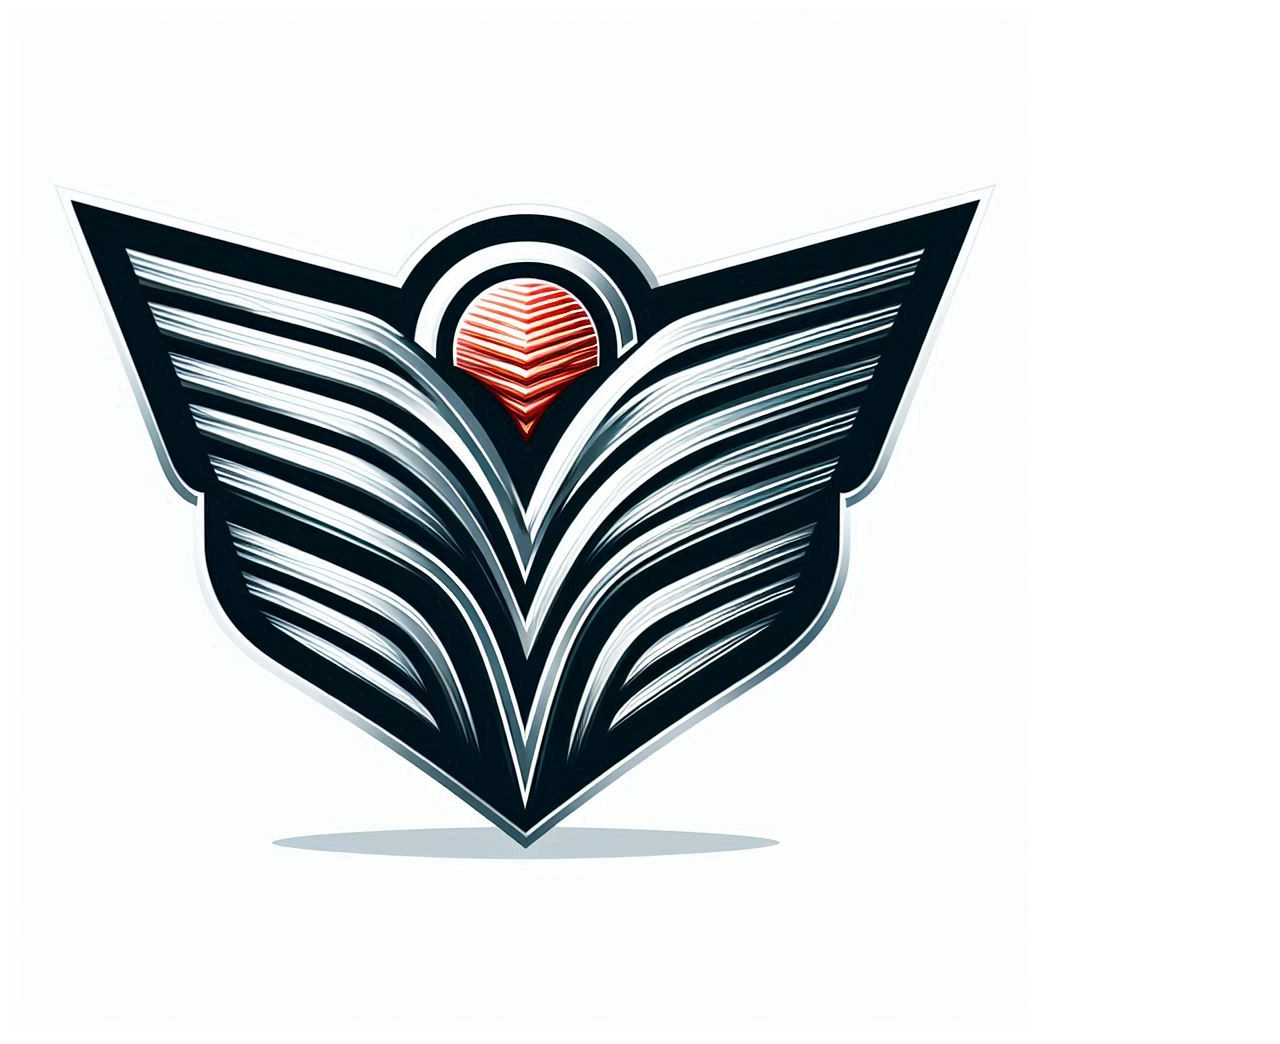
<file: index2.html>
<!DOCTYPE html>
<html lang="pt-br">
<head>
    <meta charset="UTF-8">
    <meta name="viewport" content="width=device-width, initial-scale=1.0">
    <title>Document</title>
</head>
<body>
    <header>
        <div class="interface">
        <div class="logo">
        <a href="#">
        <img src="src/images/logomarca.png"    
        </a>
        </div><!--logo-->
        </div><!--interface-->
    </header>
    
</body>
</html>
</file>
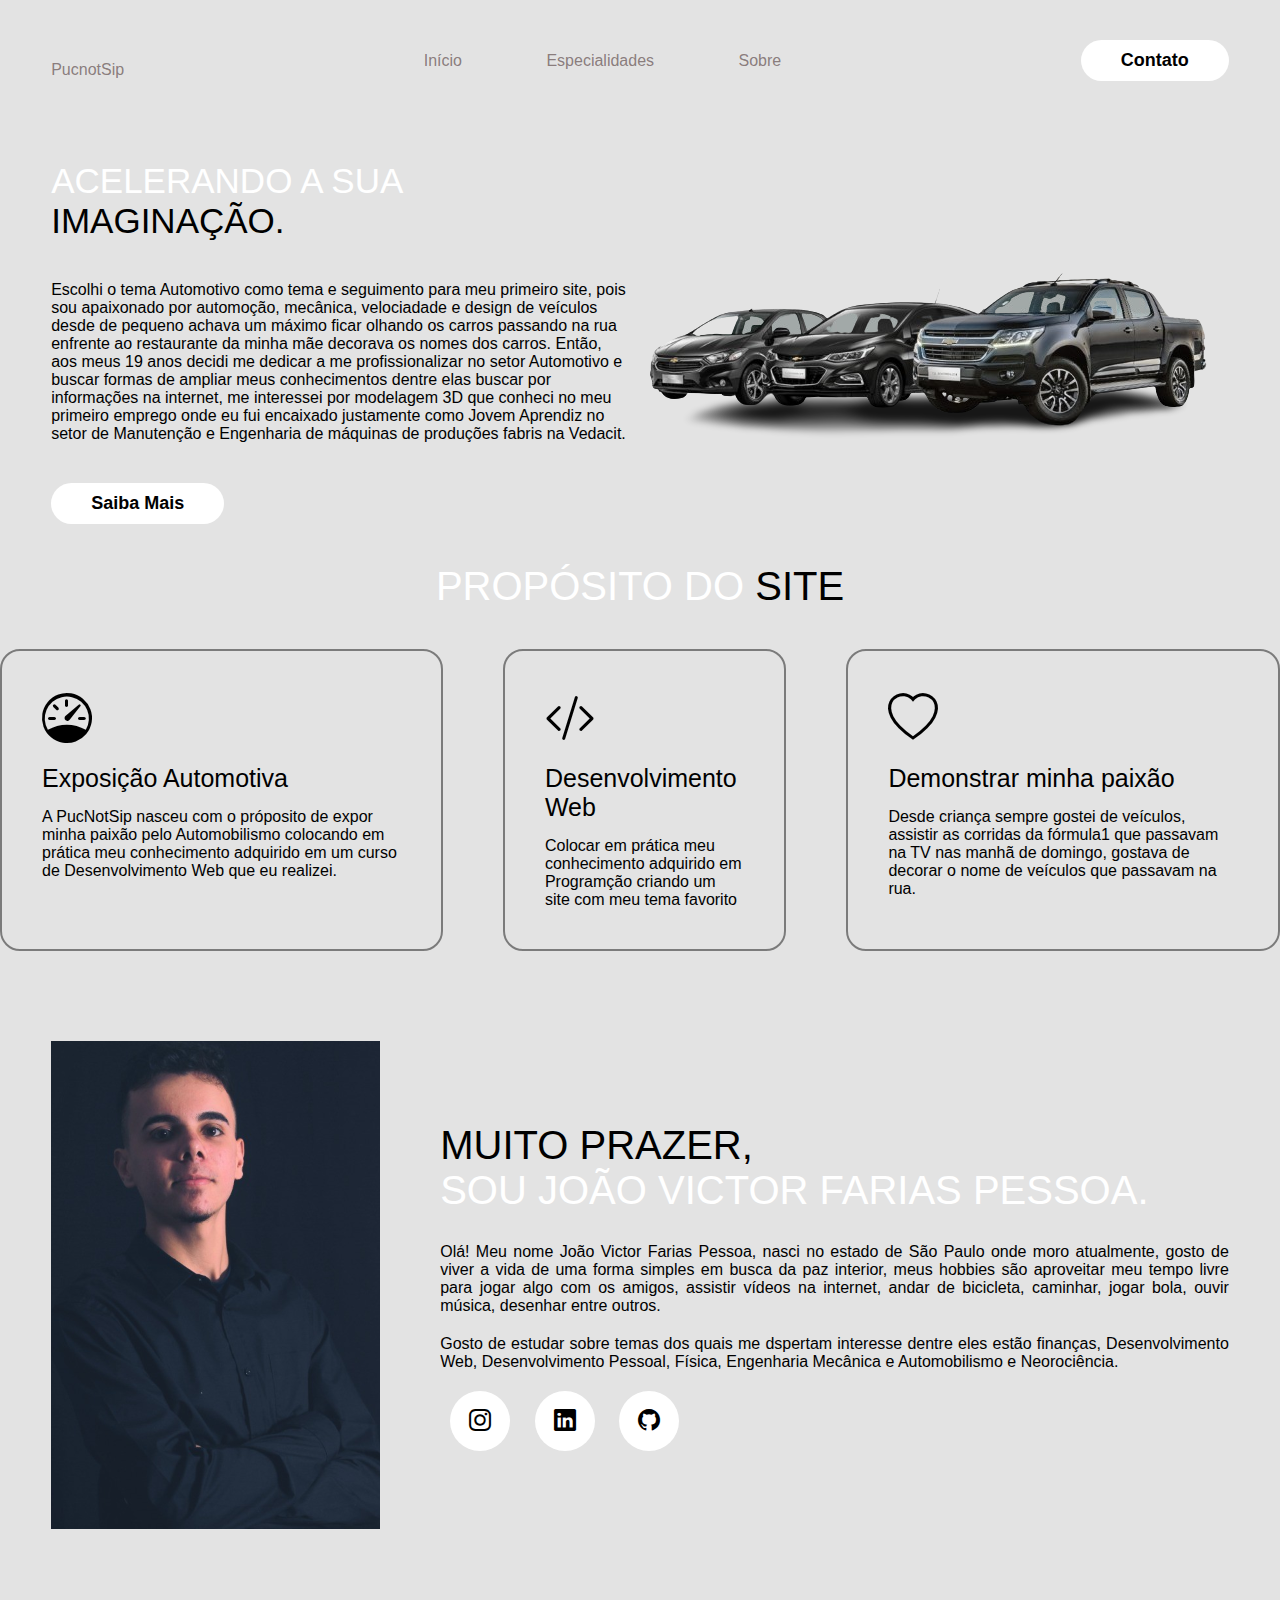
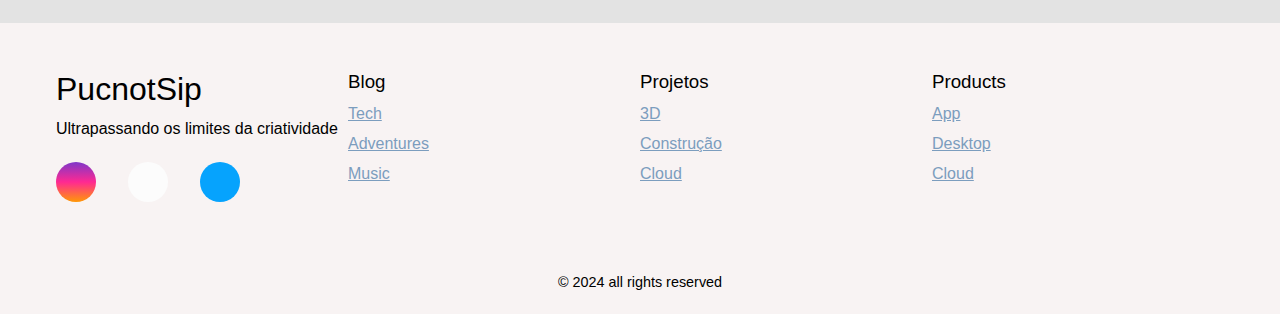
<file: portifolio/index2.html>
<!DOCTYPE html>
<html lang="pt-br">

<head>
    <meta charset="UTF-8">
    <meta name="viewport" content="width=device-width, initial-scale=1.0">
    <!--INÍCIO GOOGLE FONTS-->
    <link rel="stylesheet" href="https://cdnjs.cloudflare.com/ajax/libs/font-awesome/6.6.0/css/all.min.css"
        integrity="sha512-Kc323vGBEqzTmouAECnVceyQqyqdsSiqLQISBL29aUW4U/M7pSPA/gEUZQqv1cwx4OnYxTxve5UMg5GT6L4JJg=="
        crossorigin="anonymous" referrerpolicy="no-referrer" />
    <!--FIM GOOGLE FONTS-->
    <!--BOOTSTRAP-->
    <link rel="stylesheet" href="https://cdn.jsdelivr.net/npm/bootstrap-icons@1.11.3/font/bootstrap-icons.min.css">
    <!--FIM BOOTSTRAP-->
    <link rel="stylesheet" href="style.css">
    <title>PucnotSip</title>
</head>

<body>
    <header>
        <div class="interface">
            <div class="logo">
                <a href="#">
                    <nav id="logo">
                        <i class="fa-solid fa-burguer" id="">PucnotSip</i>
                </a>
            </div><!--logo-->

            <nav class="menu-desktop">
                <ul>
                    <li><a href="#">Início</a></li>
                    <li><a href="#">Especialidades</a></li>
                    <li><a href="#">Sobre</a></li>
                </ul>
            </nav>

            <div class="btn-contato">
                <a href="#">
                    <button>Contato</button>
                </a>
            </div><!--btn-contato-->
        </div><!--interface-->
    </header>

    <main>
        <section class="topo-do-site">
            <div class="interface">
                <div class="flex">
                    <div class="txt-topo-site">
                        <h1>ACELERANDO A SUA <span>IMAGINAÇÃO.</span></h1>
                        <p>Escolhi o tema Automotivo como tema e seguimento para meu primeiro site, pois sou apaixonado
                            por automoção, mecânica, velociadade
                            e design de veículos desde de pequeno achava um máximo ficar olhando os carros passando na
                            rua enfrente ao restaurante da minha mãe
                            decorava os nomes dos carros.
                            Então, aos meus 19 anos decidi me dedicar a me profissionalizar no setor Automotivo e buscar
                            formas de ampliar meus conhecimentos dentre
                            elas buscar por informações na internet, me interessei por modelagem 3D que conheci no meu
                            primeiro emprego onde eu fui encaixado justamente
                            como Jovem Aprendiz no setor de Manutenção e Engenharia de máquinas de produções fabris na
                            Vedacit.</p>
                        <div class="btn-contato">
                            <a href="#">
                                <button>Saiba Mais</button>
                            </a>
                        </div>
                    </div><!--txt-topo-site-->

                    <div class="img-topo-site">
                        <img src="images/banner.png" alt="">
                    </div>
                </div><!--img-topo-site-->
            </div><!--flex-->
            </div><!--interface-->
        </section><!--topo-do-site-->
        
        <section class="especialidades">
            <div class="interface">
                <h2 class="titulo">PROPÓSITO DO <span>SITE</span></h2>
                <div class="flex">
                    <div class="especialidades-box">
                        <i class="bi bi-speedometer"></i>
                       <h3>Exposição Automotiva</h3>
                       <p>A PucNotSip nasceu com o próposito de expor minha paixão pelo Automobilismo colocando em prática meu conhecimento adquirido em um curso de Desenvolvimento Web que eu realizei.</p>
                    </div><!--especialidades-box-->
                    <div class="especialidades-box">
                        <i class="bi bi-code-slash"></i>
                       <h3>Desenvolvimento Web</h3>
                       <p>Colocar em prática meu conhecimento adquirido em Programção criando um site com meu tema favorito</p>
                    </div><!--especialidades-box-->
                    <div class="especialidades-box">
                        <i class="bi bi-heart"></i>
                       <h3>Demonstrar minha paixão</h3>
                       <p>Desde criança sempre gostei de veículos, assistir as corridas da fórmula1 que passavam na TV nas manhã de domingo, gostava de decorar o nome de veículos que passavam na rua.</p>
                    </div><!--especialidades-box-->

                </div><!--flex-->
            </div><!--interface-->
        </section><!--especialidades-->
        <section class="sobre">
        <div class="interface">
        <div class="flex">
        <div class="img-sobre">
        <img src="images/perfil.png" alt="">
        </div><!--img-sobre-->
            <div class="txt-sobre">
                <h2>MUITO PRAZER, <span>SOU JOÃO VICTOR FARIAS PESSOA.</span></h2>
                <p>Olá!
                   Meu nome João Victor Farias Pessoa, nasci no estado de São Paulo onde moro atualmente, gosto de viver a vida de uma forma simples em busca da paz interior, meus hobbies são aproveitar meu tempo livre para jogar algo com os amigos, assistir vídeos na internet, andar de bicicleta, caminhar, jogar bola, ouvir música, desenhar entre outros.
                </p>
                   <p>Gosto de estudar sobre temas dos quais me dspertam interesse dentre eles estão finanças, Desenvolvimento Web, Desenvolvimento Pessoal, Física, Engenharia Mecânica e Automobilismo e Neorociência.
                </P>
                <div class="btn-social">
                <a href="#"><button><i class="bi bi-instagram"></i></button></a>
                <a href="#"><button><i class="bi bi-linkedin"></i></button></a>
                <a href="#"><button><i class="bi bi-github"></i></button></a>
                </div><!--btn-social-->
        </div><!--txt-sobre-->
        </div><!--flex-->
        </div><!--interface-->
        </section><!--sobre-->
    </main>

    <footer>
        <div id="footer_content">
            <div id="footer_contacts">
                <h1>PucnotSip</h1>
                <p>Ultrapassando os limites da criatividade</p>

                <div id="footer_social_media">
                    <a href="https://www.instagram.com/joaovictorfariasnc/" class="footer-link" id="instagram">
                        <i class="fa-brands fa-instagram"></i>
                    </a>

                    <a href="https://github.com/joaovictorfariaspessoa" class="footer-link" id="github">
                        <i class="fa-brands fa-github"></i>
                    </a>

                    <a href="https://twitter.com/soujoaovictorr" class="footer-link" id="twitter">
                        <i class="fa-brands fa-twitter"></i>
                    </a>
                    
                </div>
            </div>
            
            <ul class="footer-list">
                <li>
                    <h3>Blog</h3>
                </li>
                <li>
                    <a href="#" class="footer-link">Tech</a>
                </li>
                <li>
                    <a href="#" class="footer-link">Adventures</a>
                </li>
                <li>
                    <a href="#" class="footer-link">Music</a>
                </li>
            </ul>

            <ul class="footer-list">
                <li>
                    <h3>Projetos<h3>
                </li>
                <li>
                    <a href="https://cad.onshape.com/documents/90b8f91da2e75e5fae3eea5f/w/f622f85d9192ac144a5e3db3/e/9d2b85860af27374797d2b1e?renderMode=0&uiState=66ac12e60144af24d1b69224" class="footer-link">3D</a>
                </li>
                <li>
                    <a href="#" class="footer-link">Construção</a>
                </li>
                <li>
                    <a href="#" class="footer-link">Cloud</a>
                </li>
            </ul>
            <ul class="footer-list">
                <li>
                    <h3>Products</h3>
                </li>
                <li>
                    <a href="#" class="footer-link">App</a>
                </li>
                <li>
                    <a href="#" class="footer-link">Desktop</a>
                </li>
                <li>
                    <a href="#" class="footer-link">Cloud</a>
                </li>
            </ul>

        </div>

        <div id="footer_copyright">
                &#169
            2024 all rights reserved 
        </div>
    </footer>

</body>

</html>
</file>
<file: portifolio/style.css>
/* ESTILO GERAL */
*{
    margin: 0%;
    padding: 0%;
    box-sizing: border-box;
    font-family: "Anton", sans-serif;
    font-weight: 400;
    font-style: normal; 
}
body{
    background-color: #e3e3e3;
    height: 100vh;
}
.interface{
    max-width: 1280px;
    margin: 0 auto;
}

.flex{
   display: flex; 
}

.btn-contato button{
    padding: 10px 40px;
    font-size: 18px;
    font-weight: 600;
    background-color: #fff;
    border: 0;
    border-radius: 30px;
    cursor: pointer;
}

h2.titulo{
    color: #fff;
    font-size: 40px;
    text-align: center;
}

h2.titulo span{
    color: black;
}

button:hover{
    box-shadow: 0px 0px 8px #000000;
    transform: scale(1.05);
}

/* ESTILO DO CABEÇALHO */
header{
   padding: 40px 4%; 
}
header > .interface{
    display: flex;
    align-items: center;
    justify-content: space-between;
}
header a{
    color: #857777f5;
    text-decoration: none;
    display: inline-block;
    transition: .2s;
}
header a:hover{
    color: #000000;
    transform: scale(1.05);
}
header nav ul{
    list-style-type: none;
}
header nav ul li{
    display: inline-block;
    padding: 0 40px;
}

/* ESTILO DO TOPO DO SITE */
section.topo-do-site {
    padding: 40px 4%;
}

section.topo-do-site .flex {
    align-items: center;
    justify-content: center;
    gap: 100 px;
}

.topo-do-site h1{
    color: #fff;
    font-size: 35px;
    line-height: 40px;
}

.topo-do-site .txt-topo-site h1 span{
    color: rgb(0, 0, 0);
}

.topo-do-site .txt-topo-site p{
    color: #000000;
    margin: 40px 0;
}

.topo-do-site .img-topo-site img{
    position: relative;
    animation: flutuar 2s ease-in-out infinite alternate;
}

@keyframes flutuar {
    0%{
        top: 0;
    }
    100%{
        top: 30px;
    }
}

.topo-do-site .txt-topo-site .btn-contato button{
    transition: .2s;
}

/* ESTILO DAS ESPECIALIDADES */
section.especialidades-box {
    padding: 40px 4%;
}
section.especialidades .flex{
    gap: 60px;
}

.especialidades .especialidades-box{
    color: #000000;
    padding: 40px;
    border: 2px solid #00000075;
    margin-top: 40px;
    border-radius: 20px;
    transition: .2s;
}

.especialidades .especialidades-box:hover{
    transform: scale(1.05);
    box-shadow: 0 0 20px #000000;
}

.especialidades .especialidades-box i{
    font-size: 50px;
    color: black;
}

.especialidades .especialidades-box h3{
    font-size: 25px;
    margin: 15px 0;
}

/* ESTILO DO SOBRE */
section.sobre{
    padding: 90px 4%;   
}

section.sobre .flex{
    align-items: center;
    gap: 60px;
}

.sobre .txt-sobre{
    color: #000000;
}

.sobre .txt-sobre h2{
    font-size: 40px;
    margin-bottom: 30px;
}

.sobre .txt-sobre h2 span{
    color: #ffffff;
    display: block;
}

.sobre .txt-sobre p{
    margin: 20px 0;
    text-align: justify;
}

.sobre .txt-sobre .btn-social button{
    width: 60px;
    height: 60px;
    border-radius: 50%;
    border: none;
    background-color: #fff;
    font-size: 22px;
    cursor: pointer;
    margin: 0 10px;
    transition: .2s;
}
.section .interface .img-sobre img{
    border-radius: 20px;
}
footer {
    width: 100%;
    color: black;
}

#footer-link {
    text-decoration: none;
} 

#footer_content {
    background-color: rgb(248, 243, 243);
    display: grid;
    grid-template-columns: repeat(4, 1fr);
    padding: 3rem 3.5rem;
}
#footer_contacts h1 {
    margin-bottom: 0.75rem;
}
#footer_social_media {
    display: flex; 
    gap: 2rem;
    margin-top: 1.5rem;
}
#footer_social_media .footer-link {
    display: flex;
    align-items: center;
    justify-content: center;
    height: 2.5rem;
    width: 2.5rem;
    color: black;
    border-radius: 50%;
    transition: 0.4s;
} 

#footer_social_media .footer-link i {
    font-size: 1.25rem;
}

#footer_social_media .footer-link:hover {
    opacity: 0.8;
}

#instagram {
    background: linear-gradient(#7f37c9, #ff2992, #ff9807);
}

#github {
    background-color: #fcfcfc;
}

#twitter {
    background-color: #06a3fd;
}
.footer-list {
    display: flex;
    flex-direction: column;
    gap: 0.75rem;
    list-style: none;
}
.footer-list .footer-link {
    color: rgb(124, 157, 190);
    transition: all 0.4s;
}
.footer-list .footer-link:hover {
    color: rgb(124, 157, 190)
}
.footer_subscribe {
    display: flex;
    flex-direction: column;
    gap: 1.5rem;
}
.footer_subscribe p {
    color: #a8a29e;
}
#input_group {
    display: flex;
    align-items: center;
    background-color: rgb(3, 3, 3);
    border-radius: 4px;
}
#input_group input {
    all: unset;
    padding: 0.75rem;
    width: 100%;
}
#input_group button {
    background-color: rgb(124, 157, 190);
    border: none;
    color: white;
    padding: 1.25rem;
    border-radius: 0px 4px 4px 0px;
    cursor: pointer;
    transition: all 0.4s;
}
#input_group button:hover {
    opacity: 0.8;
}
#footer_copyright {
    display: flex;
    justify-content: center;
    background-color: rgb(248, 243, 243);
    font-size: 0.9rem;
    padding: 1.5rem;
    font-weight: 100;
}
@media screen and (max-width: 768px) {
    #footer_content {
        grid-template-columns: repeat(2, 1fr);
        gap: 2rem;
    }
}

@media screen and (max-width: 426px) {
    #footer_content {
        grid-template-columns: repeat(1, 1fr);
        padding: 3rem 2rem;
    }
}
</file>
